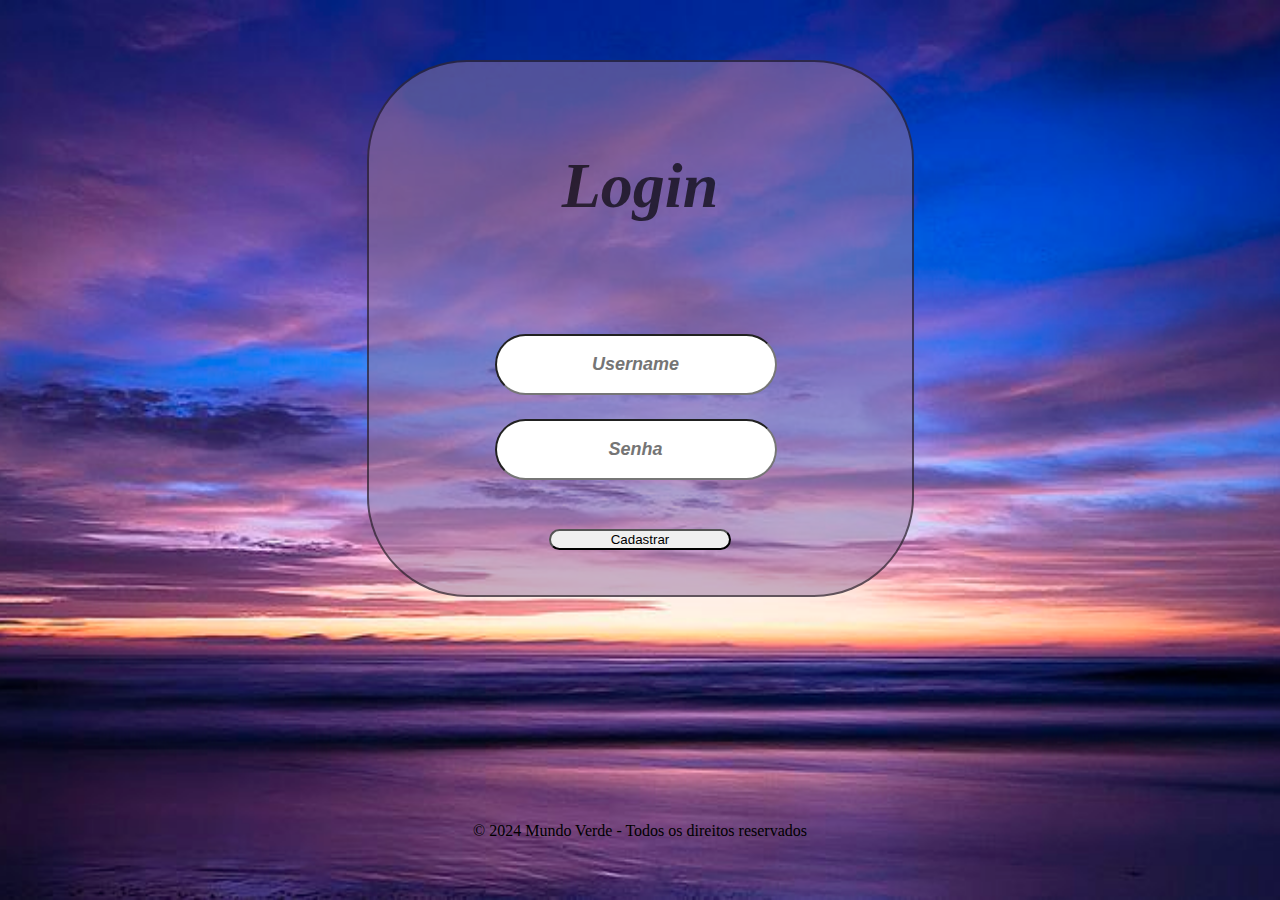
<file: index.html>
<!DOCTYPE html>
<html lang="pt-br">
<head>
    <meta charset="UTF-8">
    <meta name="viewport" content="width=device-width, initial-scale=1.0">
    <title>Login</title>
    <link rel="stylesheet" href="./src/css/login.css">
</head>
<body>
    <div class="login">
        <h1>Login</h1>
        <div class="userBox">
            <input type="text" placeholder="Username" id="user" maxlength="14" required>
            <span style='font-size:100px;' id="checkUser">&#9745;</span>
        </div>
        <div class=minUser>
            <h2 id="user-men">*Usuário Incorreto*</h2>
        </div>
            
        <div class="senhaBox">
            <input type="password" placeholder="Senha" id="senha" required>
            <span style='font-size:100px;' id="checkSenha">&#9745;</span>
        </div>
        
        <div class=minSenha>
            <h2 id="senha-men">*Senha incorreta*</h2>
        </div>
        <div>
            
            <button onclick="submit()">Cadastrar</button>
        </div>

    </div>


    <div>
        <footer>&copy; 2024 Mundo Verde - Todos os direitos reservados</footer>
    </div>
    <script src="./src/js/login.js"></script>
</body>
</html>
</file>
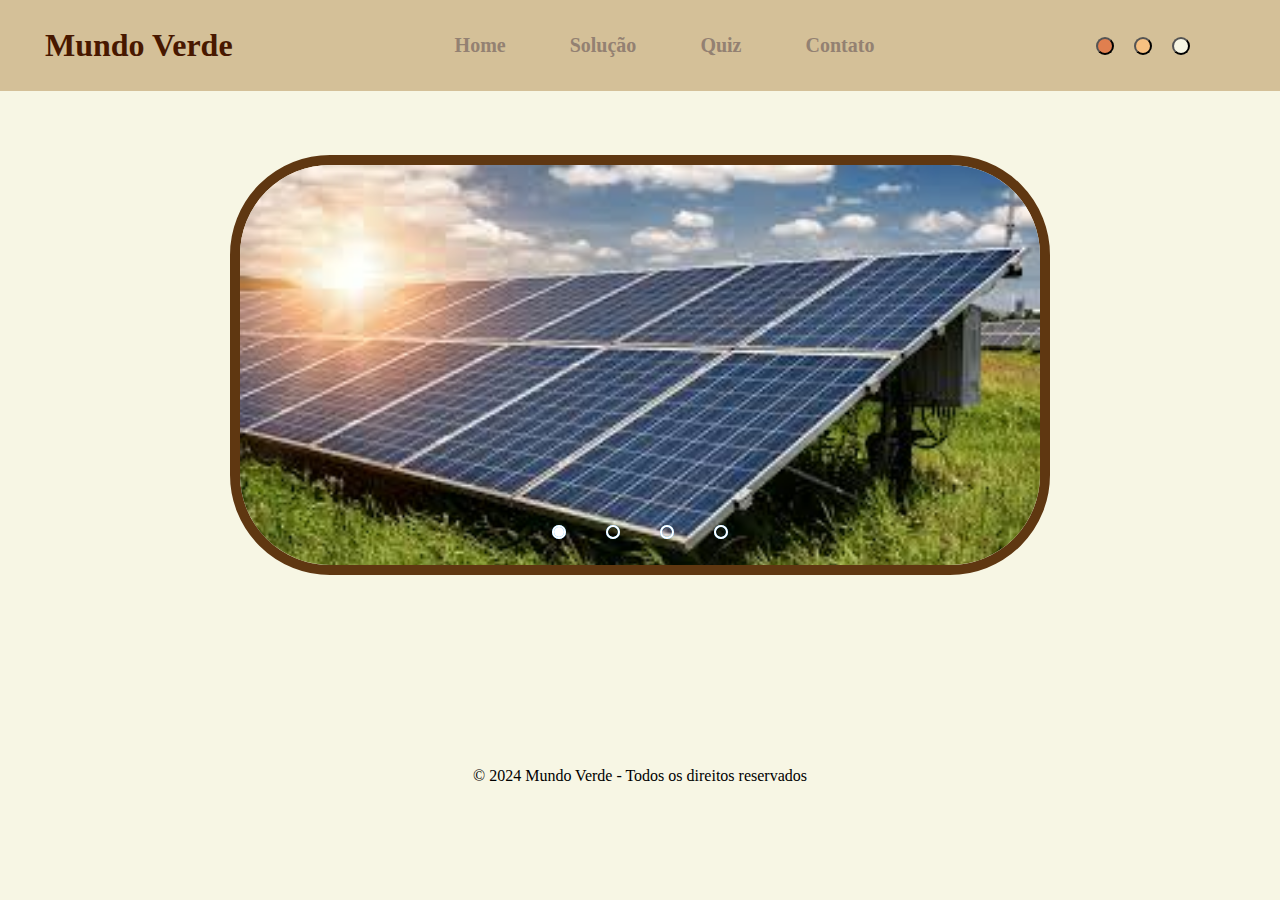
<file: home.html>
<!DOCTYPE html>
<html lang="pt-br">
<head>
    
    <meta charset="UTF-8">
    <meta name="viewport" content="width=device-width, initial-scale=1.0">
    <title>Home</title>
    <link rel="stylesheet" href="./src/css/home.css">
</head>
<body>
    <header>
        <div class="logo">
            <h1>Mundo Verde</h1>
        </div>
        <nav>
            <ul>
                <li><a href="./home.html">Home</a></li>
                <li><a href="./solucao.html">Solução</a></li>
                <li><a href="./quiz.html">Quiz</a></li>
                <li><a href="./contato.html">Contato</a></li>
            </ul>
        </nav> 
        <div class="btn">
            <button onclick="btn1_true()" id="btn1"></button>
            <button onclick="btn2_true()" id="btn2"></button>
            <button onclick="btn3_true()" id="btn3"></button>
        </div>
        <script>
            document.getElementById("btn1")
        </script>
            
        
    </header>
                <div class="slider">
                    <div class="slides">

                        <input type="radio" name="radio-btn" id="radio1">
                        <input type="radio" name="radio-btn" id="radio2">
                        <input type="radio" name="radio-btn" id="radio3">
                        <input type="radio" name="radio-btn" id="radio4">

                        <div class="slide firts">
                            <img src="./src/assets/painel1.jpeg" alt="Imagem 1">
                        </div>
                        <div class="slide">
                            <img src="./src/assets/lampada2.jpg" alt="Imagem 2">
                        </div>
                        <div class="slide ">
                            <img src="./src/assets/meio_ambiente.jpg" alt="Imagem 3">
                        </div>
                        <div class="slide ">
                            <img src="./src/assets/conta.jpg" alt="Imagem 4">
                        </div>

                        <div class="navigation-auto">
                            <div class="auto-btn1"></div>
                            <div class="auto-btn2"></div>
                            <div class="auto-btn3"></div>
                            <div class="auto-btn4"></div>
                        </div>

                    </div>

                    <div class="manual-navigation">
                        <label for="radio1" class="manual-btn"></label>
                        <label for="radio2" class="manual-btn"></label>
                        <label for="radio3" class="manual-btn"></label>
                        <label for="radio4" class="manual-btn"></label>
                    </div>



                </div>

            
        

   
    




    <footer>&copy; 2024 Mundo Verde - Todos os direitos reservados</footer>
    <script src="./src/js/home.js"></script>
</body>
</html>
</file>
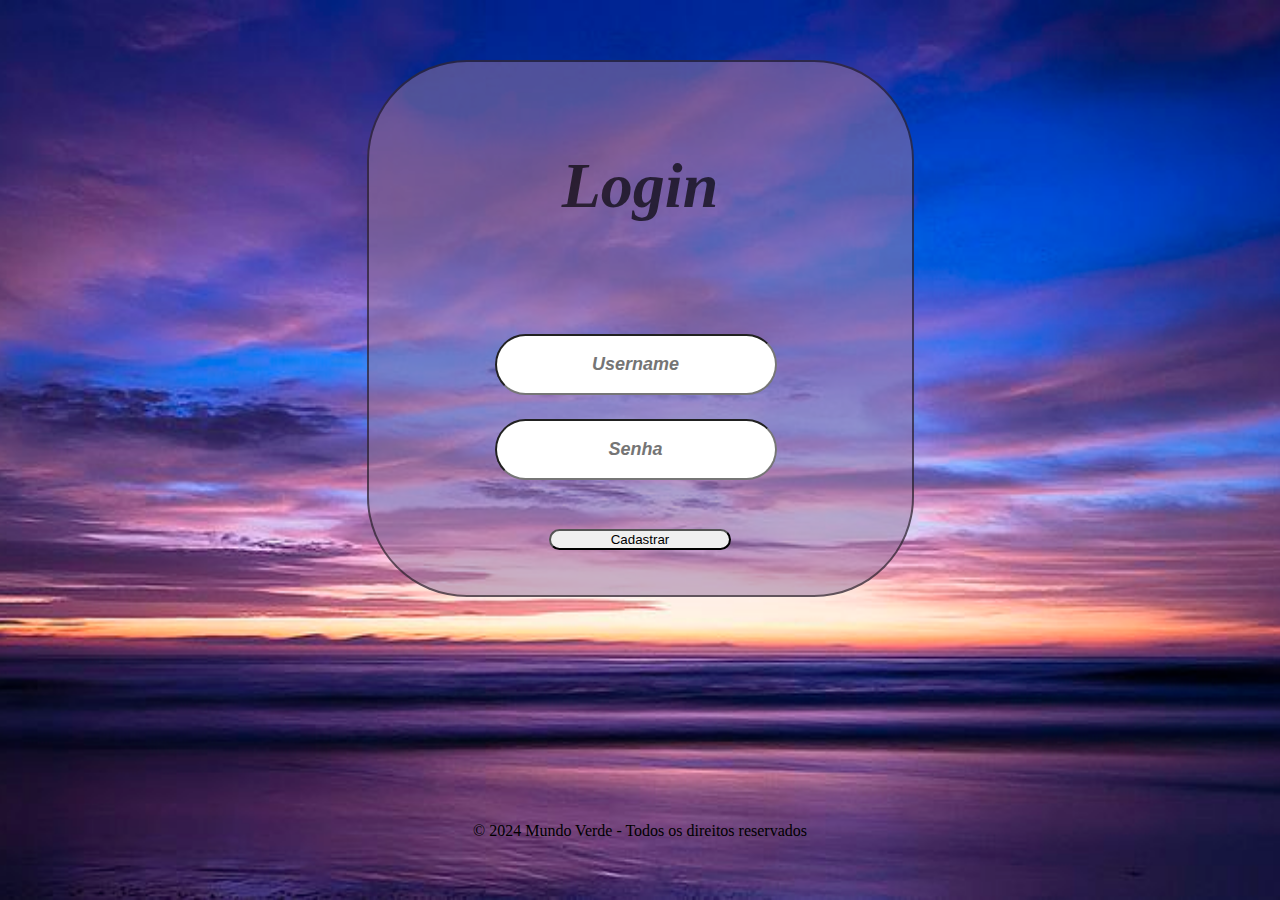
<file: login.html>
<!DOCTYPE html>
<html lang="pt-br">
<head>
    <meta charset="UTF-8">
    <meta name="viewport" content="width=device-width, initial-scale=1.0">
    <title>Login</title>
    <link rel="stylesheet" href="./src/css/login.css">
</head>
<body>
    <div class="login">
        <h1>Login</h1>
        <div class="userBox">
            <input type="text" placeholder="Username" id="user" maxlength="14" required>
            <span style='font-size:100px;' id="checkUser">&#9745;</span>
        </div>
        <div class=minUser>
            <h2 id="user-men">*Usuário Incorreto*</h2>
        </div>
            
        <div class="senhaBox">
            <input type="password" placeholder="Senha" id="senha" required>
            <span style='font-size:100px;' id="checkSenha">&#9745;</span>
        </div>
        
        <div class=minSenha>
            <h2 id="senha-men">*Senha incorreta*</h2>
        </div>
        <div>
            
            <button onclick="submit()">Cadastrar</button>
        </div>

    </div>


    <div>
        <footer>&copy; 2024 Mundo Verde - Todos os direitos reservados</footer>
    </div>
    <script src="./src/js/login.js"></script>
</body>
</html>
</file>
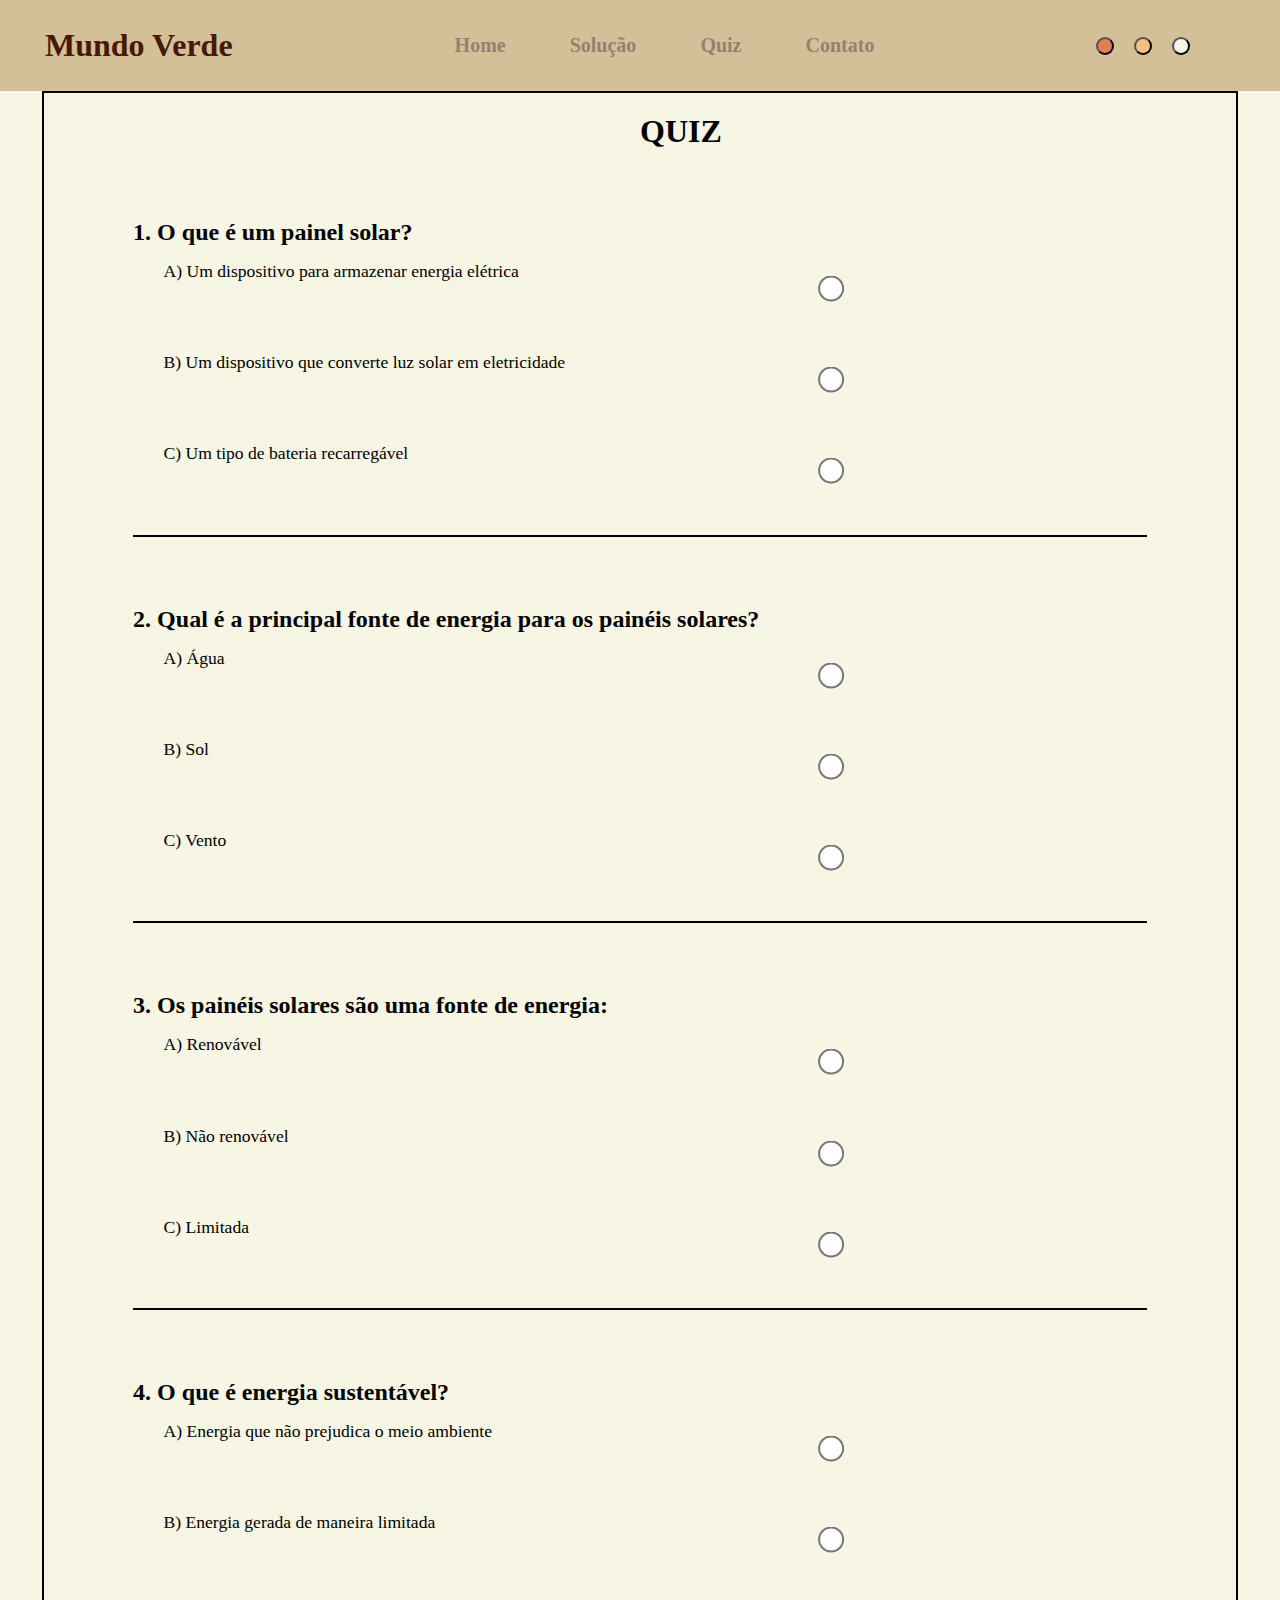
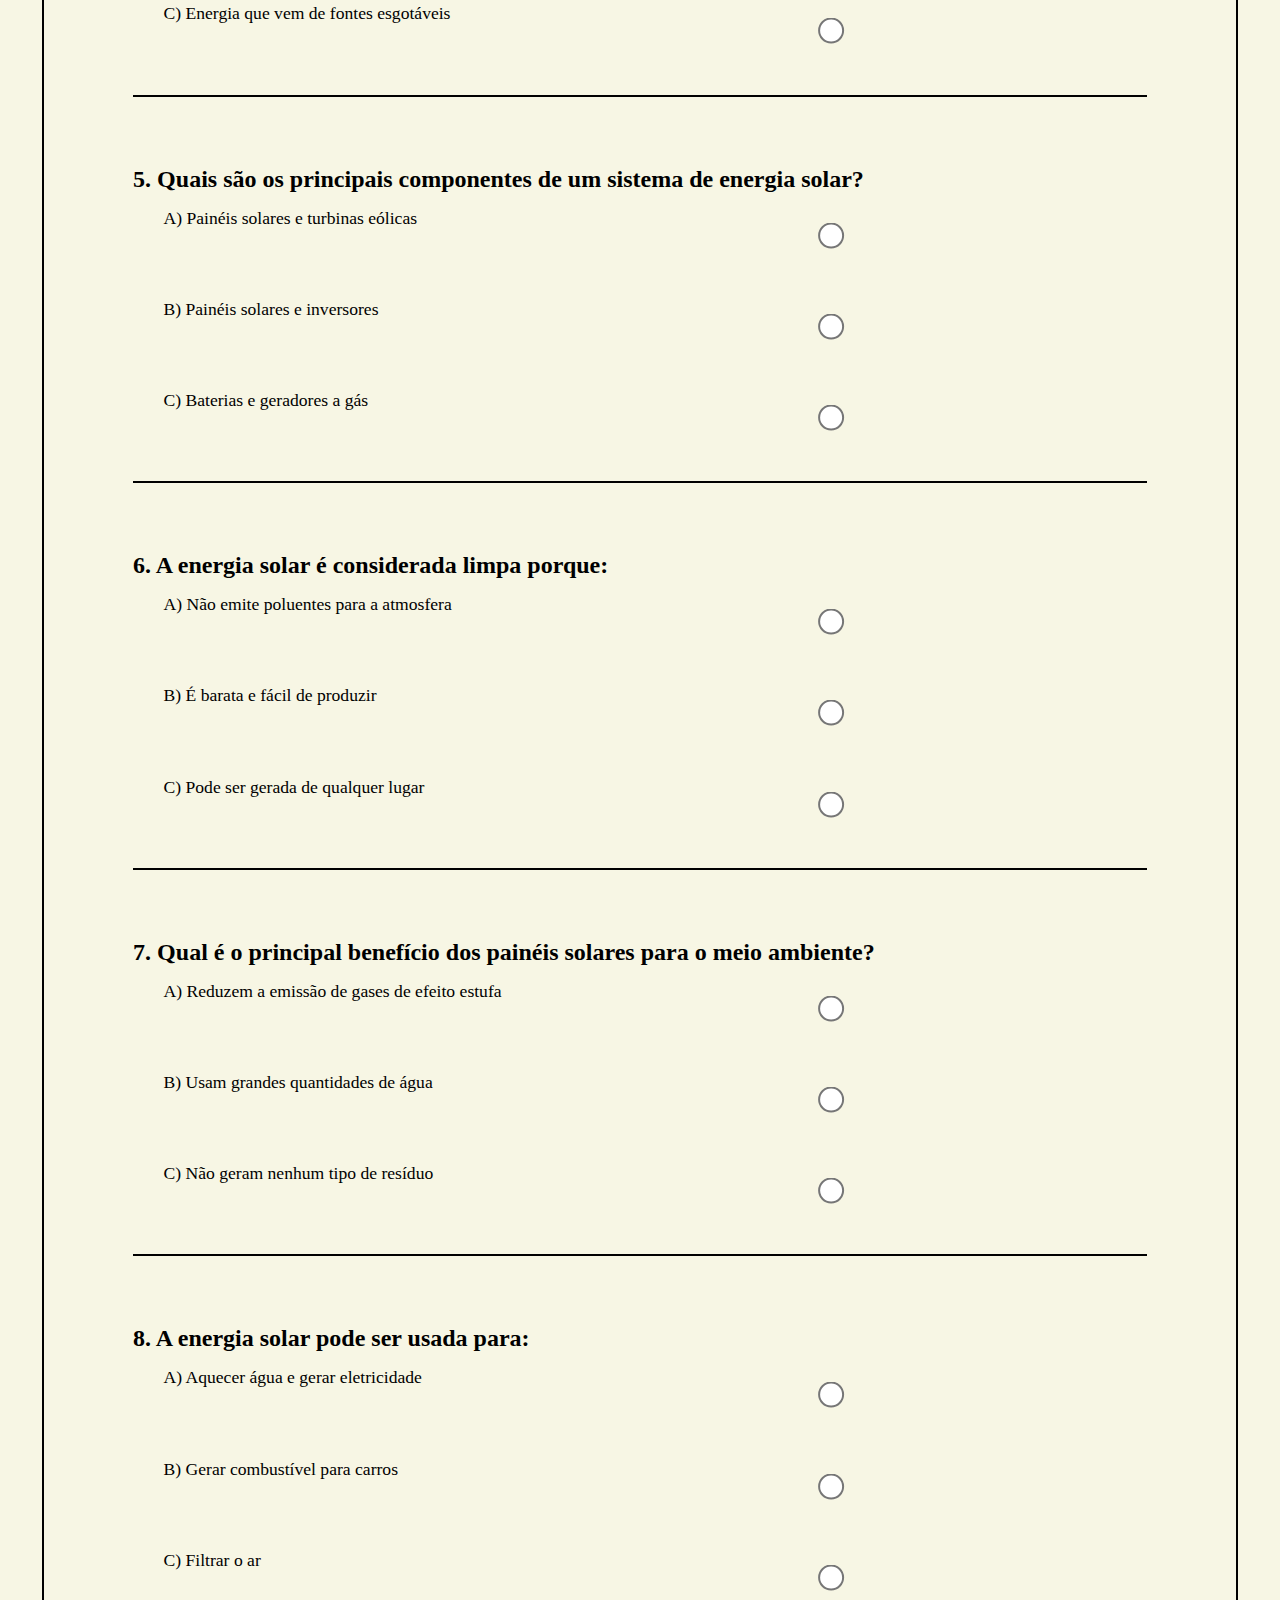
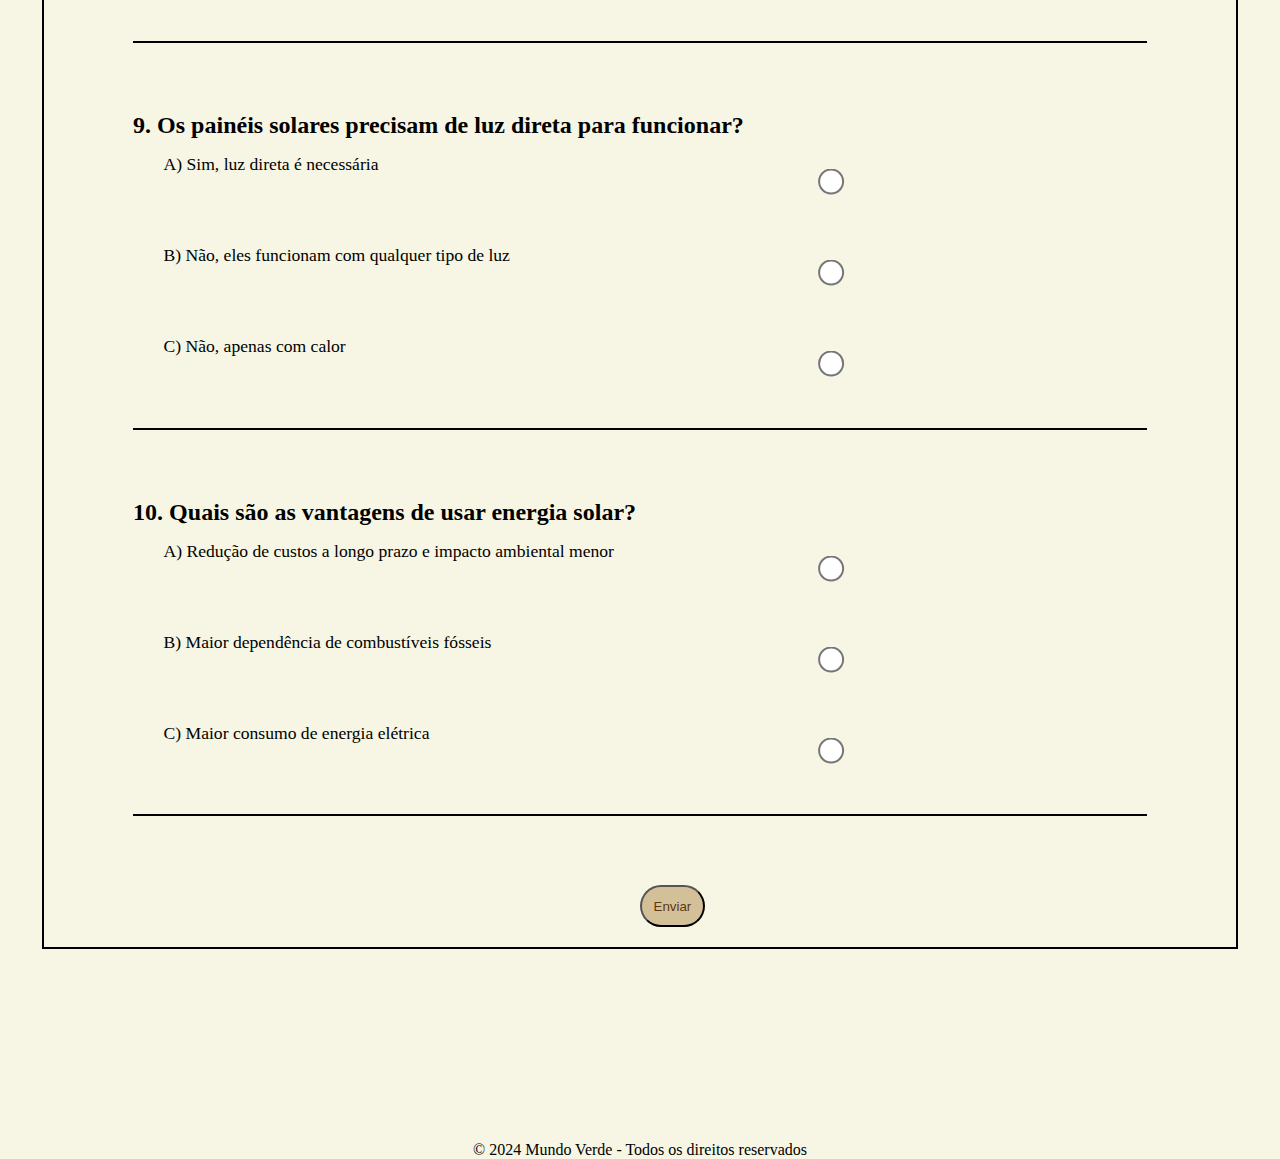
<file: quiz.html>
<!DOCTYPE html>
<html lang="pt-br">
<head>
    
    <meta charset="UTF-8">
    <meta name="viewport" content="width=device-width, initial-scale=1.0">
    <title>Quiz</title>
    <link rel="stylesheet" href="./src/css/home.css">
</head>
<body>
    <header>
        <div class="logo">
            <h1>Mundo Verde</h1>
        </div>
        <nav>
            <ul>
                <li><a href="./home.html">Home</a></li>
                <li><a href="./solucao.html">Solução</a></li>
                <li><a href="./quiz.html">Quiz</a></li>
                <li><a href="./contato.html">Contato</a></li>
            </ul>
        </nav> 
        <div class="btn">
            <button onclick="btn1_true()" id="btn1"></button>
            <button onclick="btn2_true()" id="btn2"></button>
            <button onclick="btn3_true()" id="btn3"></button>
        </div>
        <script>
            document.getElementById("btn1")
        </script>

    </header>
    <div class="quiz_box">
        <h1 class="titulo">QUIZ</h1>
        <div class="perguntas">
            <div class="p1">
                <h2>1. O que é um painel solar?</h2>
                <label>A) Um dispositivo para armazenar energia elétrica<input type="radio" class="answer" id="r1a" name="pg1"></label>
                <label>B) Um dispositivo que converte luz solar em eletricidade<input type="radio" class="answer" id="r1b" name="pg1"></label>
                <label>C) Um tipo de bateria recarregável<input type="radio" class="answer" id="r1c" name="pg1"></label>
            </div>
            <div class="p2">
                <h2>2. Qual é a principal fonte de energia para os painéis solares?</h2>
                <label>A) Água<input type="radio" class="answer" id="r2a" name="pg2"></label>
                <label>B) Sol<input type="radio" class="answer" id="r2b" name="pg2"></label>
                <label>C) Vento<input type="radio" class="answer" id="r2c" name="pg2"></label>
            </div>
            <div class="p3">
                <h2>3. Os painéis solares são uma fonte de energia:</h2>
                <label>A) Renovável<input type="radio" class="answer" id="r3a" name="pg3"></label>
                <label>B) Não renovável<input type="radio" class="answer" id="r3b" name="pg3"></label>
                <label>C) Limitada<input type="radio" class="answer" id="r3c" name="pg3"></label>
            </div>
            <div class="p4">
                <h2>4. O que é energia sustentável?</h2>
                <label>A) Energia que não prejudica o meio ambiente<input type="radio" class="answer" id="r4a" name="pg4"></label>
                <label>B) Energia gerada de maneira limitada<input type="radio" class="answer" id="r4b" name="pg4"></label>
                <label>C) Energia que vem de fontes esgotáveis<input type="radio" class="answer" id="r4c" name="pg4"></label>
            </div>
            <div class="p5">
                <h2>5. Quais são os principais componentes de um sistema de energia solar?</h2>
                <label>A) Painéis solares e turbinas eólicas<input type="radio" class="answer" id="r5a" name="pg5"></label>
                <label>B) Painéis solares e inversores<input type="radio" class="answer" id="r5b" name="pg5"></label>
                <label>C) Baterias e geradores a gás<input type="radio" class="answer" id="r5c" name="pg5"></label>
            </div>
            <div class="p6">
                <h2>6. A energia solar é considerada limpa porque:</h2>
                <label>A) Não emite poluentes para a atmosfera<input type="radio" class="answer" id="r6a" name="pg6"></label>
                <label>B) É barata e fácil de produzir<input type="radio" class="answer" id="r6b" name="pg6"></label>
                <label>C) Pode ser gerada de qualquer lugar<input type="radio" class="answer" id="r6c" name="pg6"></label>
            </div>
            <div class="p7">
                <h2>7. Qual é o principal benefício dos painéis solares para o meio ambiente?</h2>
                <label>A) Reduzem a emissão de gases de efeito estufa<input type="radio" class="answer" id="r7a" name="pg7"></label>
                <label>B) Usam grandes quantidades de água<input type="radio" class="answer" id="r7b" name="pg7"></label>
                <label>C) Não geram nenhum tipo de resíduo<input type="radio" class="answer" id="r7c" name="pg7"></label>
            </div>
            <div class="p8">
                <h2>8. A energia solar pode ser usada para:</h2>
                <label>A) Aquecer água e gerar eletricidade<input type="radio" class="answer" id="r8a" name="pg8"></label>
                <label>B) Gerar combustível para carros<input type="radio" class="answer" id="r8b" name="pg8"></label>
                <label>C) Filtrar o ar<input type="radio" class="answer" id="r8c" name="pg8"></label>
            </div>
            <div class="p9">
                <h2>9. Os painéis solares precisam de luz direta para funcionar?</h2>
                <label>A) Sim, luz direta é necessária<input type="radio" class="answer" id="r9a" name="pg9"></label>
                <label>B) Não, eles funcionam com qualquer tipo de luz<input type="radio" class="answer" id="r9b" name="pg9"></label>
                <label>C) Não, apenas com calor<input type="radio" class="answer" id="r9c" name="pg9"></label>
            </div>
            <div class="p10">
                <h2>10. Quais são as vantagens de usar energia solar?</h2>
                <label>A) Redução de custos a longo prazo e impacto ambiental menor<input type="radio" class="answer" id="r10a" name="pg10"></label>
                <label>B) Maior dependência de combustíveis fósseis<input type="radio" class="answer" id="r10b" name="pg10"></label>
                <label>C) Maior consumo de energia elétrica<input type="radio" class="answer" id="r10c" name="pg10"></label>
            </div>
            <button onclick="enviar()" id="enviar">Enviar</button>
        </div>
    </div>

    <footer>&copy; 2024 Mundo Verde - Todos os direitos reservados</footer>
    <script src="./src/js/quiz.js"></script>
</body>
</html>
</file>
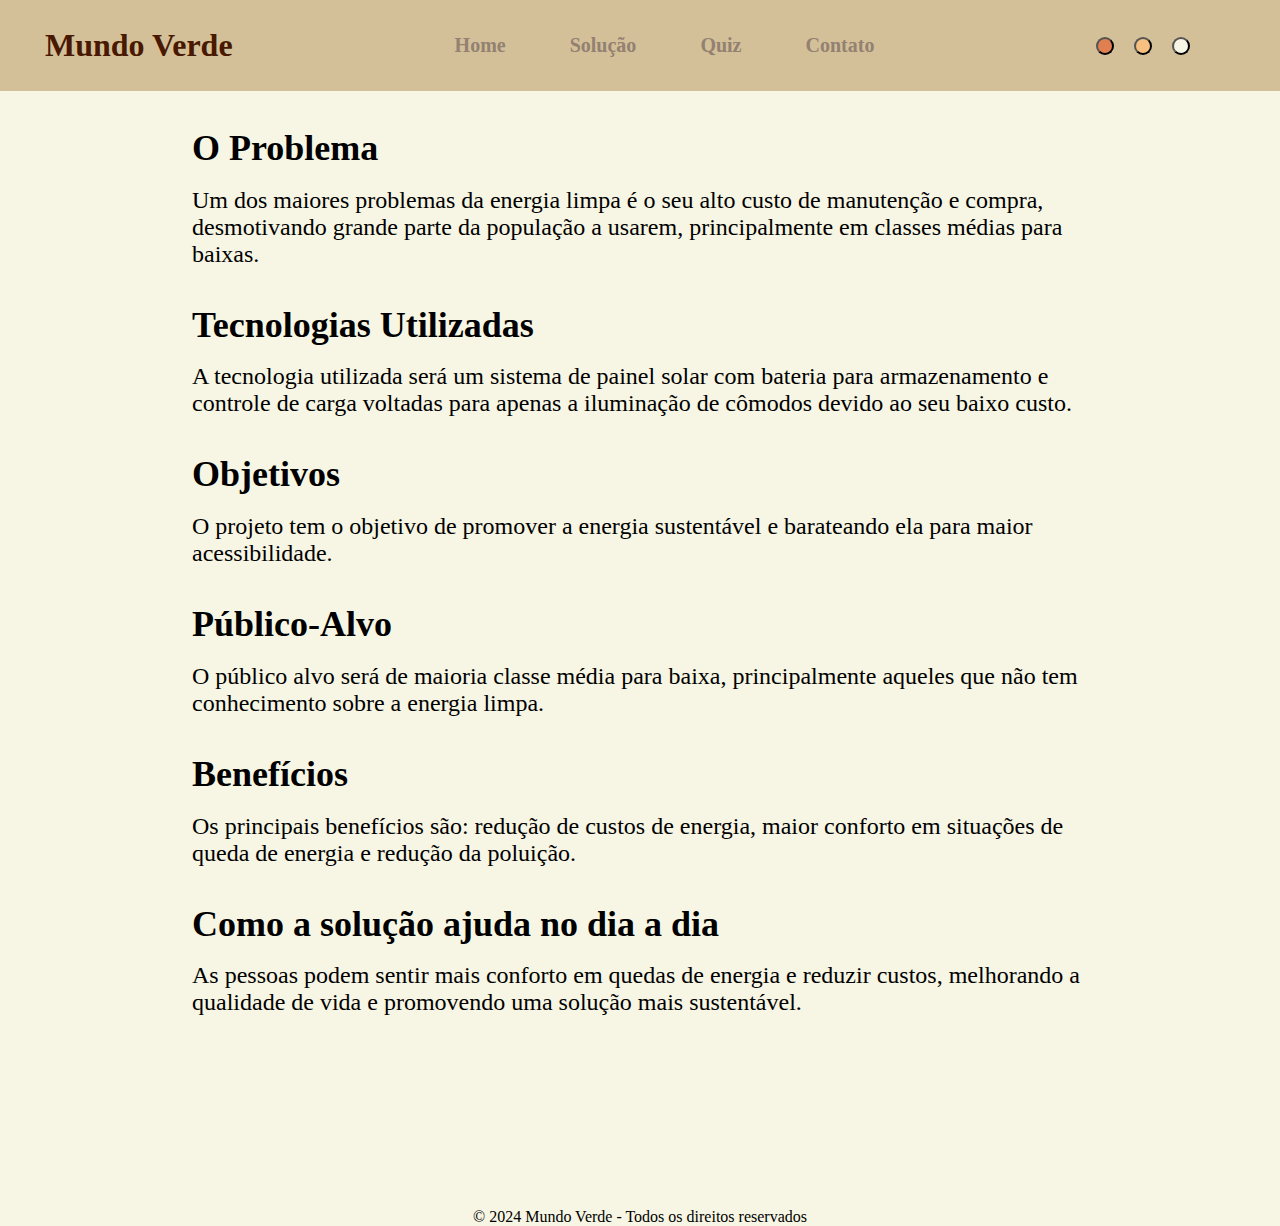
<file: solucao.html>
<!DOCTYPE html>
<html lang="pt-br">
<head>
    
    <meta charset="UTF-8">
    <meta name="viewport" content="width=device-width, initial-scale=1.0">
    <title>Solução</title>
    <link rel="stylesheet" href="./src/css/solucao.css">
</head>
<body>
    <header>
        <div class="logo">
            <h1>Mundo Verde</h1>
        </div>
        <nav>
            <ul>
                <li><a href="./home.html">Home</a></li>
                <li><a href="./solucao.html">Solução</a></li>
                <li><a href="./quiz.html">Quiz</a></li>
                <li><a href="./contato.html">Contato</a></li>
            </ul>
        </nav> 
        <div class="btn">
            <button onclick="btn1_true()" id="btn1"></button>
            <button onclick="btn2_true()" id="btn2"></button>
            <button onclick="btn3_true()" id="btn3"></button>
        </div>
        <script>
            document.getElementById("btn1")
        </script>

    </header>
    <div class="sobre">

     <h2 class="section__title">O Problema</h2>
        <p class="section__content">Um dos maiores problemas da energia limpa é o seu alto custo de manutenção e compra, desmotivando grande parte da população a usarem, principalmente em classes médias para baixas.</p>
    
        <h2 class="section__title">Tecnologias Utilizadas</h2>
        <p class="section__content">A tecnologia utilizada será um sistema de painel solar com bateria para armazenamento e controle de carga voltadas para apenas a iluminação de cômodos devido ao seu baixo custo.</p>
    
        <h2 class="section__title">Objetivos</h2>
        <p class="section__content">O projeto tem o objetivo de promover a energia sustentável e barateando ela para maior acessibilidade.</p>
  
        <h2 class="section__title">Público-Alvo</h2>
        <p class="section__content">O público alvo será de maioria classe média para baixa, principalmente aqueles que não tem conhecimento sobre a energia limpa.</p>
   
        <h2 class="section__title">Benefícios</h2>
        <p class="section__content">Os principais benefícios são: redução de custos de energia, maior conforto em situações de queda de energia e redução da poluição.</p>
    
        <h2 class="section__title">Como a solução ajuda no dia a dia</h2>
        <p class="section__content">As pessoas podem sentir mais conforto em quedas de energia e reduzir custos, melhorando a qualidade de vida e promovendo uma solução mais sustentável.</p>


    </div>
   
    

    <footer>&copy; 2024 Mundo Verde - Todos os direitos reservados</footer>
    <script src="./src/js/home.js"></script>
</body>
</html>
</file>
<file: src/css/login.css>
* {
    box-sizing: border-box;

    
}

body {
    margin: 0; 
    width: 100vw;
    height: 100vh; 
    display: flex; 
    flex-direction: column; 
    justify-content: center; 
    align-items: center;
    background-image: url(../assets/418bb9c875f4165eff6ef8632bc5f3f4.jpg);
    background-size: cover; 
    background-position: center; 
    background-repeat: no-repeat; 

    
}
h2{
    font-size:medium;
    color:rgb(0, 0, 0);
}
.minUser{
    
    margin: -20%; 
}
.minSenha{
    
    margin: -20%;
   
}
.login {
    border: 2px solid rgba(0, 0, 0, 0.527);
    display: flex;
    flex-flow: column;
    padding: 5vh;
    margin-bottom: 25vh;
    gap: 4vh;
    text-align: center;
    padding-inline: 5vh;
    border-radius: 100px;
    background-color: rgba(152, 118, 160, 0.527);
}

.login h1 {
    font-size: 4rem;
    font-style: oblique; 
    color: rgba(0, 0, 0, 0.671);
}


.login input {
    
    padding: 2vh;
    font-size: 2vh;
    text-align: center;
    border-radius: 100px;    
    font-style:oblique ;
    font-weight: 800;   
   
}

.login button {
    margin-top: 13%;
    border-radius: 100px;
    width: 40%;
}
.login button:hover {
    background-color: blueviolet;
    color: aliceblue;
}
.userBox{
    display: flex;
    align-items: center;
    justify-content: center;
    margin-left: 9vh;
    margin-bottom: 2vw;
}
.senhaBox{
    display: flex;
    align-items: center;
    justify-content: center;
    margin-left: 9vh;
}
.minSenha{
    padding-top: 1.8vw;
    position: relative;
    top: -3vh;
   visibility: hidden;
}
.minUser{
    position: relative;
    top: -3vh;
    visibility: hidden;
}
.userBox span{
    scale: 40%;
    color: rgb(115, 212, 17);
    margin-bottom: 2%;
    visibility: hidden;
    
}
.senhaBox span{
    scale: 40%;
    margin-bottom: 2%;
    color: rgb(115, 212, 17);
    visibility: hidden;
}
</file>
<file: src/css/home.css>
* {
    margin: 0;
    padding: 0;
    flex-shrink: inherit;
}

body {
    background-color: #f7f6e4;
}
.btn_login{
    display: flex;
    justify-items: center;
    padding:5px;
    border-radius: 100px;
    background-color: #866845;
    color: #000000;
   margin-left: 50%;
    
}
button{
    cursor: pointer;
}


a {
   
    color: inherit; 
}

nav a {
    text-decoration: none;
}

header {
    display: flex;
    align-items: center;
    justify-content: space-between;
    background-color: #d4c098;
    padding: 3vh 5vh;
    padding-right: 7vw;
}

.logo {
    color: #481800;
}

footer {
    padding-top: 15%;
    text-align: center;
}

nav ul {
    display: flex;
    justify-content: center;
    gap: 5vw;
    list-style-type: none;
    cursor: pointer;
    color: #938172;
    font-size: 20px;
    font-weight: 900;

}

nav ul li:hover {
    color: #5f3711;
    transition: 500ms;
}

.btn {
    display: flex;
    align-items: center;
    justify-content: center;
    gap: 20px;
}

.btn button {
    padding: 7px;
    border-radius: 100px;
}

#btn1 {
    background-color: rgba(231, 92, 41, 0.658);
}

#btn2 {
    background-color: #f7c081;
}

#btn3 {
    background-color: #f7f6e4;
}

.slider {
    margin: 0 auto;
    width: 800px;
    height: 400px;
    overflow: hidden;
    margin-top: 5%;
    border: 10px solid #5f3711;
    border-radius: 100px;
}

.slides {
    width: 400%;
    height: 400px;
    display: flex;
}

.slides input {
    display: none;
}

.slide {
    width: 25%;
    position: relative;
    transition: 1500ms;
}

.slide img {
    width: 800px;
}

.manual-navigation {
    position: absolute;
    width: 800px;
    margin-top: -40px;
    display: flex;
    justify-content: center;
}

.manual-btn {
    border: 2px solid #ffffff;
    padding: 5px;
    border-radius: 10px;
    cursor: pointer;
    transition: 1s;
}

.manual-btn:not(:last-child) {
    margin-right: 40px;
}

.manual-btn:hover {
    background-color: #fff;
}

#radio1:checked ~ .firts {
    margin-left: 0;
}

#radio2:checked ~ .firts {
    margin-left: -25%;
}

#radio3:checked ~ .firts {
    margin-left: -50%;
}

#radio4:checked ~ .firts {
    margin-left: -75%;
}

.navigation-auto div {
    border: 2px solid #20a6ff;
    padding: 5px;
    border-radius: 10px;
    cursor: pointer;
    transition: 1s;
}

.navigation-auto {
    position: absolute;
    width: 800px;
    margin-top: 360px;
    display: flex;
    justify-content: center;
}

.navigation-auto div:not(:last-child) {
    margin-right: 40px;
}

#radio1:checked ~ .navigation-auto .auto-btn1 {
    background-color: #fff;
}

#radio2:checked ~ .navigation-auto .auto-btn2 {
    background-color: #fff;
}

#radio3:checked ~ .navigation-auto .auto-btn3 {
    background-color: #fff;
}

#radio4:checked ~ .navigation-auto .auto-btn4 {
    background-color: #fff;
}




/*QUIZ*/


.quiz_box {
    width: 90%;
    margin: 0 auto;
    padding: 20px;
    text-align: left;
    border: 2px solid black;
    
}

.perguntas input{

    scale: 200%;
    margin-left: 40%;
    margin-bottom: 6%;
}


.perguntas h2 {
    font-size: 1.5rem;
    margin-bottom: 15px;
    
}

.quiz_box label {
    display: flex;
    font-size: 1.1rem;
    flex-direction: column;
    margin-inline: 3%;
    
}
.titulo{
    margin-left: 50%;
}
input{
    cursor: pointer;
}
.p1{
    
    margin: 6%;
    border-bottom: 2px solid #000000;
}
.p2{
    border-bottom: 2px solid #000000;
    margin: 6%;
}

.p3{
    border-bottom: 2px solid #000000;
    margin: 6%;
}

.p4{
    border-bottom: 2px solid #000000;
    margin: 6%;
}

.p5{
    border-bottom: 2px solid #000000;
    margin: 6%;
}

.p6{
    border-bottom: 2px solid #000000;
    margin: 6%;
}

.p7{
    border-bottom: 2px solid #000000;
    margin: 6%;
}

.p8{
    border-bottom: 2px solid #000000;
    margin: 6%;
}
.p9{
    border-bottom: 2px solid #000000;
    margin: 6%;
}
.p10{
    border-bottom: 2px solid #000000;
    margin: 6%;
}
#enviar{
    margin-left: 50%;
    border-radius: 100px;
    padding: 1%;
    background-color:#d4c098;
    color:#5f3711;
}
</file>
<file: src/css/solucao.css>
* {
    margin: 0;
    padding: 0;
    flex-shrink: inherit;
}

body {
    background-color: #f7f6e4;
}
.btn_login{
    display: flex;
    justify-items: center;
    padding:5px;
    border-radius: 100px;
    background-color: #866845;
    color: #000000;
   margin-left: 50%;
    
}
button{
    cursor: pointer;
}


a {
   
    color: inherit; 
}

nav a {
    text-decoration: none;
}

header {
    display: flex;
    align-items: center;
    justify-content: space-between;
    background-color: #d4c098;
    padding: 3vh 5vh;
    padding-right: 7vw;
}

.logo {
    color: #481800;
}

footer {
    padding-top: 15%;
    text-align: center;
}

nav ul {
    display: flex;
    justify-content: center;
    gap: 5vw;
    list-style-type: none;
    cursor: pointer;
    color: #938172;
    font-size: 20px;
    font-weight: 900;

}

nav ul li:hover {
    color: #5f3711;
    transition: 500ms;
}

.btn {
    display: flex;
    align-items: center;
    justify-content: center;
    gap: 20px;
}

.btn button {
    padding: 7px;
    border-radius: 100px;
}

#btn1 {
    background-color: rgba(231, 92, 41, 0.658);
}

#btn2 {
    background-color: #f7c081;
}

#btn3 {
    background-color: #f7f6e4;
}

.slider {
    margin: 0 auto;
    width: 800px;
    height: 400px;
    overflow: hidden;
    margin-top: 5%;
    border: 10px solid #5f3711;
    border-radius: 100px;
}

.slides {
    width: 400%;
    height: 400px;
    display: flex;
}

.slides input {
    display: none;
}

.slide {
    width: 25%;
    position: relative;
    transition: 1500ms;
}

.slide img {
    width: 800px;
}

.manual-navigation {
    position: absolute;
    width: 800px;
    margin-top: -40px;
    display: flex;
    justify-content: center;
}

.manual-btn {
    border: 2px solid #ffffff;
    padding: 5px;
    border-radius: 10px;
    cursor: pointer;
    transition: 1s;
}

.manual-btn:not(:last-child) {
    margin-right: 40px;
}

.manual-btn:hover {
    background-color: #fff;
}

#radio1:checked ~ .firts {
    margin-left: 0;
}

#radio2:checked ~ .firts {
    margin-left: -25%;
}

#radio3:checked ~ .firts {
    margin-left: -50%;
}

#radio4:checked ~ .firts {
    margin-left: -75%;
}

.navigation-auto div {
    border: 2px solid #20a6ff;
    padding: 5px;
    border-radius: 10px;
    cursor: pointer;
    transition: 1s;
}

.navigation-auto {
    position: absolute;
    width: 800px;
    margin-top: 360px;
    display: flex;
    justify-content: center;
}

.navigation-auto div:not(:last-child) {
    margin-right: 40px;
}

#radio1:checked ~ .navigation-auto .auto-btn1 {
    background-color: #fff;
}

#radio2:checked ~ .navigation-auto .auto-btn2 {
    background-color: #fff;
}

#radio3:checked ~ .navigation-auto .auto-btn3 {
    background-color: #fff;
}

#radio4:checked ~ .navigation-auto .auto-btn4 {
    background-color: #fff;
}
/*---------------------------------------------------------------------------*/

.sobre{
   width: 70%; 
   margin: 0 auto;
   font-size:x-large;
}
.section__title{
    margin-bottom: 2%;
    margin-top: 4%;
}
</file>
